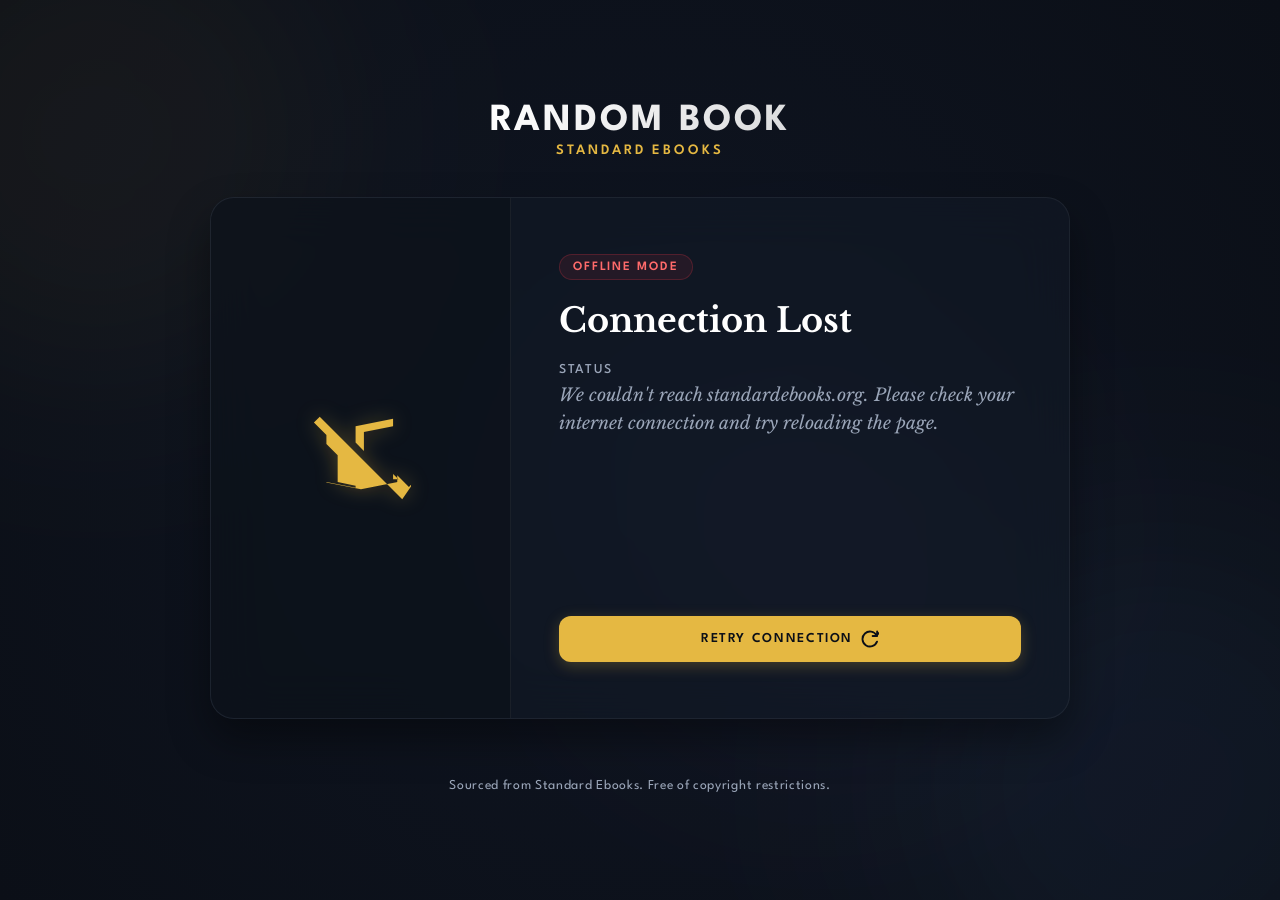
<file: offline.html>
<!DOCTYPE html>
<html lang="en">
<head>
  <meta charset="UTF-8">
  <meta name="viewport" content="width=device-width, initial-scale=1.0">
  <title>Random Book — Offline</title>
  
  <!-- Fonts -->
  <link rel="preconnect" href="https://fonts.googleapis.com">
  <link rel="preconnect" href="https://fonts.gstatic.com" crossorigin>
  <link href="https://fonts.googleapis.com/css2?family=Cinzel:wght@400;600;700&family=Outfit:wght@300;400;500;600&family=Playfair+Display:ital,wght@0,400;0,600;0,700;1,400&display=swap" rel="stylesheet">
  
  <link rel="stylesheet" href="styles.css">
  <style>
    /* Custom modifications for offline page */
    .offline-icon-wrapper {
      display: flex;
      justify-content: center;
      align-items: center;
      width: 100%;
      height: 100%;
      min-height: 280px;
    }
    
    .offline-svg {
      width: 100px;
      height: 100px;
      fill: var(--accent-gold);
      filter: drop-shadow(0 0 10px rgba(var(--accent-gold-rgb), 0.3));
      animation: pulse 2s infinite ease-in-out;
    }
    
    @keyframes pulse {
      0%, 100% { transform: scale(1); opacity: 0.8; }
      50% { transform: scale(1.05); opacity: 1; }
    }
  </style>
</head>
<body>
  <!-- Animated Background Canvas/Blobs -->
  <div class="bg-glow">
    <div class="blob blob-1"></div>
    <div class="blob blob-2"></div>
    <div class="blob blob-3"></div>
  </div>

  <div class="app-container">
    <header class="app-header">
      <h1 class="logo-text">Random Book</h1>
      <p class="subtitle">Standard Ebooks</p>
    </header>

    <main class="main-content">
      <div class="book-card">
        <!-- Left Side: Offline Visual -->
        <div class="cover-section">
          <div class="offline-icon-wrapper">
            <svg class="offline-svg" xmlns="http://www.w3.org/2000/svg" viewBox="0 0 24 24">
              <path d="M21.9 21.9l-19.8-19.8-1.4 1.4 3 3v11.359l8.3 1.641 8.5-1.684.2-.04v-1.635l2.8 2.8 1.4-1.4zm-11.2-2.732l-7-1.385v-9.142l2.7 2.7v6.442l4.3.85v.535zm10.3-2.043l-1.3-1.3v-11.458l-7 1.385v4.542l-2-2v-3.927l9-1.784v14.542z"/>
            </svg>
          </div>
        </div>

        <!-- Right Side: Details and Actions -->
        <div class="details-section">
          <div class="meta-container">
            <span class="discover-tag" style="background: rgba(220, 53, 69, 0.1); border-color: rgba(220, 53, 69, 0.25); color: #ff6b6b;">Offline Mode</span>
            <h2 class="book-title" style="font-size: 2.1rem;">Connection Lost</h2>
            <div class="author-label">Status</div>
            <h3 class="book-author" style="font-size: 1.1rem; color: var(--text-muted); font-weight: 300; line-height: 1.6; text-transform: none; letter-spacing: 0;">
              We couldn't reach standardebooks.org. Please check your internet connection and try reloading the page.
            </h3>
          </div>

          <div class="actions-container">
            <button onclick="window.location.reload()" class="btn btn-primary" style="flex: 1;">
              <span>Retry Connection</span>
              <svg width="18" height="18" viewBox="0 0 24 24" fill="none" stroke="currentColor" stroke-width="2.5" stroke-linecap="round" stroke-linejoin="round">
                <path d="M21.5 2v6h-6M21.34 15.57a10 10 0 1 1-.57-8.38l5.67-5.67"></path>
              </svg>
            </button>
          </div>
        </div>
      </div>
    </main>

    <footer class="app-footer">
      <p>Sourced from Standard Ebooks. Free of copyright restrictions.</p>
    </footer>
  </div>
</body>
</html>
</file>
<file: styles.css>
/* --- Google Fonts Integration --- */
@import url('https://fonts.googleapis.com/css2?family=League+Spartan:wght@300;400;500;600;700&family=Libre+Baskerville:ital,wght@0,400;0,700;1,400&family=Outfit:wght@400;600&display=swap');

:root {
  --bg-color: #0b0f17;
  --card-bg: rgba(18, 25, 38, 0.65);
  --card-border: rgba(255, 255, 255, 0.06);
  --text-main: #f3f5f9;
  --text-muted: #9ba6b9;
  --accent-gold: #e5b842;
  --accent-gold-hover: #f1cd6b;
  --accent-gold-rgb: 229, 184, 66;
  --btn-sec-bg: rgba(255, 255, 255, 0.05);
  --btn-sec-hover: rgba(255, 255, 255, 0.1);
  --btn-sec-border: rgba(255, 255, 255, 0.1);
  --font-serif: 'Libre Baskerville', 'Georgia', serif;
  --font-display: 'League Spartan', 'Outfit', sans-serif;
  --font-sans: 'League Spartan', 'Outfit', sans-serif;
  --shadow-lg: 0 20px 40px rgba(0, 0, 0, 0.4);
  --shadow-glow: 0 0 30px rgba(229, 184, 66, 0.15);
}

* { box-sizing: border-box; margin: 0; padding: 0; }

body {
  background-color: var(--bg-color);
  color: var(--text-main);
  font-family: var(--font-sans);
  min-height: 100vh;
  display: flex;
  justify-content: center;
  align-items: center;
  overflow-x: hidden;
  position: relative;
}

.bg-glow {
  position: fixed; top: 0; left: 0; width: 100vw; height: 100vh;
  z-index: -1; overflow: hidden;
  background: radial-gradient(circle at 50% 50%, #0f1522, var(--bg-color));
}
.blob {
  position: absolute; border-radius: 50%; filter: blur(100px);
  opacity: 0.4; mix-blend-mode: screen;
  animation: moveBlob 20s infinite ease-in-out alternate;
}
.blob-1 { width: 450px; height: 450px; background: rgba(var(--accent-gold-rgb), 0.12); top: -10%; left: -10%; animation-duration: 25s; }
.blob-2 { width: 500px; height: 500px; background: rgba(44, 82, 130, 0.25); bottom: -15%; right: -10%; animation-duration: 30s; animation-delay: -5s; }
.blob-3 { width: 350px; height: 350px; background: rgba(128, 90, 213, 0.15); top: 40%; left: 50%; animation-duration: 20s; animation-delay: -10s; }
@keyframes moveBlob {
  0% { transform: translate(0, 0) scale(1); }
  50% { transform: translate(80px, 50px) scale(1.1); }
  100% { transform: translate(-50px, -80px) scale(0.95); }
}

.app-container {
  width: 100%; max-width: 1100px; padding: 2.5rem 1.5rem;
  display: flex; flex-direction: column; align-items: center; gap: 2.5rem; z-index: 1;
}
.app-header { text-align: center; animation: fadeInDown 0.8s ease-out forwards; }
.logo-text {
  font-family: var(--font-display); font-weight: 700; font-size: 2.4rem;
  letter-spacing: 0.08em; text-transform: uppercase; color: var(--text-main);
  margin-bottom: 0.4rem;
  background: linear-gradient(135deg, #fff, rgba(255, 255, 255, 0.85));
  -webkit-background-clip: text; -webkit-text-fill-color: transparent;
}
.subtitle {
  font-family: var(--font-display); font-size: 0.9rem; letter-spacing: 0.2em;
  text-transform: uppercase; color: var(--accent-gold); font-weight: 600;
}

/* --- Main Card - LOCKED --- */
.book-card {
  width: 100%; max-width: 860px; min-height: 520px;
  background: var(--card-bg); backdrop-filter: blur(24px); -webkit-backdrop-filter: blur(24px);
  border: 1px solid var(--card-border); border-radius: 24px; box-shadow: var(--shadow-lg);
  display: grid; grid-template-columns: 300px minmax(0, 1fr); grid-template-rows: 1fr;
  overflow: hidden; align-items: stretch;
  transition: box-shadow 0.5s ease, border-color 0.5s ease;
  animation: fadeInUp 0.9s cubic-bezier(0.16, 1, 0.3, 1) forwards;
}
.book-card:hover { border-color: rgba(var(--accent-gold-rgb), 0.2); box-shadow: var(--shadow-lg), var(--shadow-glow); }

/* --- Cover --- */
.cover-section {
  padding: 3rem; background: rgba(0, 0, 0, 0.2);
  display: flex; justify-content: center; align-items: center; position: relative;
  border-right: 1px solid var(--card-border); min-width: 0; min-height: 520px;
}
.cover-wrapper {
  position: relative; width: 260px; height: 390px; flex-shrink: 0;
  border-radius: 8px; box-shadow: 0 15px 35px rgba(0, 0, 0, 0.5);
  overflow: hidden; background: #121824;
  transform: perspective(1000px) rotateY(-5deg);
  transition: transform 0.6s cubic-bezier(0.16, 1, 0.3, 1), box-shadow 0.6s ease;
}
.cover-wrapper:hover {
  transform: perspective(1000px) rotateY(0deg) scale(1.04);
  box-shadow: 0 25px 45px rgba(0, 0, 0, 0.6), 0 0 15px rgba(var(--accent-gold-rgb), 0.1);
}
.cover-img {
  position: absolute; top: 0; left: 0; width: 100%; height: 100%;
  object-fit: cover; transition: opacity 0.5s ease, filter 0.5s ease;
}
.blur-placeholder { filter: blur(15px); z-index: 1; }
.main-cover { opacity: 0; z-index: 2; }
.main-cover.loaded { opacity: 1; }
.loading-overlay {
  position: absolute; top: 0; left: 0; width: 100%; height: 100%;
  background: rgba(11, 15, 23, 0.7); backdrop-filter: blur(4px);
  display: flex; justify-content: center; align-items: center; z-index: 3;
  opacity: 0; pointer-events: none; transition: opacity 0.3s ease;
}
.loading-overlay.active { opacity: 1; pointer-events: auto; }
.spinner {
  width: 45px; height: 45px; border: 3.5px solid rgba(255, 255, 255, 0.1);
  border-radius: 50%; border-top-color: var(--accent-gold);
  animation: spin 1s linear infinite;
}
@keyframes spin { to { transform: rotate(360deg); } }

/* --- Details - FIXED LAYOUT NO JUMP --- */
.details-section {
  padding: 3.5rem 3rem;
  display: flex;
  flex-direction: column;
  justify-content: flex-start;
  gap: 0;
  min-width: 0;
  min-height: 520px;
}

.meta-container {
  display: flex;
  flex-direction: column;
  gap: 0;
  flex: 0 0 auto;
  min-height: auto;
  justify-content: flex-start;
  animation: fadeIn 0.8s ease-out;
}

.discover-tag {
  align-self: flex-start;
  font-family: var(--font-display); font-size: 0.8rem; font-weight: 600;
  text-transform: uppercase; letter-spacing: 0.15em; color: var(--accent-gold);
  background: rgba(var(--accent-gold-rgb), 0.1); padding: 0.35rem 0.8rem;
  border-radius: 30px; border: 1px solid rgba(var(--accent-gold-rgb), 0.25);
  margin-bottom: 1.2rem;
}

.book-title {
  font-family: var(--font-serif);
  font-size: clamp(1.6rem, 2.2vw, 2.5rem);
  font-weight: 700;
  line-height: 1.25;
  color: #ffffff;
  display: -webkit-box;
  -webkit-line-clamp: 3;
  -webkit-box-orient: vertical;
  overflow: hidden;
  text-wrap: balance;
}

.author-label {
  font-family: var(--font-display); font-size: 0.85rem; font-weight: 500;
  text-transform: uppercase; letter-spacing: 0.12em; color: var(--text-muted);
  margin-top: 1.4rem;
  margin-bottom: 0.3rem;
}

.book-author {
  font-family: var(--font-serif);
  font-size: clamp(1.1rem, 1.5vw, 1.45rem);
  font-style: italic; font-weight: 400; color: #fff;
  display: -webkit-box; -webkit-line-clamp: 2; -webkit-box-orient: vertical;
  overflow: hidden;
}

.translator-info {
  font-family: var(--font-serif); font-size: 0.95rem; font-style: italic;
  color: var(--text-muted); margin-top: 0.6rem;
  display: none;
}
.translator-info.visible { display: block; }
.translator-info span { font-weight: 400; color: var(--text-main); font-style: normal; }

/* --- Buttons - PINNED TO BOTTOM --- */
.actions-container {
  display: flex; flex-wrap: wrap; gap: 0.8rem;
  margin-top: auto;
  padding-top: 2rem;
  width: 100%;
}

.btn {
  display: inline-flex; align-items: center; justify-content: center; gap: 0.5rem;
  padding: 0.9rem 1.4rem; font-size: 0.85rem; font-weight: 600;
  text-transform: uppercase; letter-spacing: 0.12em; border-radius: 12px;
  cursor: pointer; text-decoration: none;
  transition: all 0.3s cubic-bezier(0.16, 1, 0.3, 1);
  font-family: var(--font-display); white-space: nowrap;
}
.btn-primary {
  background: var(--accent-gold); color: #0b0f17; border: none;
  box-shadow: 0 4px 15px rgba(var(--accent-gold-rgb), 0.25); flex: 1 1 180px;
}
.btn-primary:hover { background: var(--accent-gold-hover); box-shadow: 0 6px 20px rgba(var(--accent-gold-rgb), 0.4); transform: translateY(-2px); }
.btn-primary:active { transform: translateY(0); }
.btn-secondary {
  background: var(--btn-sec-bg); color: var(--text-main);
  border: 1px solid var(--btn-sec-border); flex: 1 1 150px;
}
.btn-secondary:hover { background: var(--btn-sec-hover); border-color: rgba(255, 255, 255, 0.25); transform: translateY(-2px); }
.btn-secondary:active { transform: translateY(0); }
.btn-primary:hover .icon-arrow { transform: translateX(4px); }
.icon-arrow { transition: transform 0.3s ease; }
.btn-secondary:hover .icon-refresh { transform: rotate(180deg); }
.icon-refresh { transition: transform 0.5s cubic-bezier(0.16, 1, 0.3, 1); }

/* --- Footer --- */
.app-footer {
  font-family: var(--font-display); text-align: center; font-size: 0.85rem;
  color: var(--text-muted); letter-spacing: 0.05em; line-height: 1.6;
  margin-top: 1rem; animation: fadeInUp 1s ease-out forwards;
}
.app-footer a { color: var(--accent-gold); text-decoration: none; font-weight: 600; border-bottom: 1px solid transparent; transition: border-color 0.3s ease; }
.app-footer a:hover { border-color: var(--accent-gold); }

/* --- Animations --- */
.fade-out { opacity: 0; transform: translateY(5px); }
.fade-in { opacity: 1; transform: translateY(0); }
@keyframes fadeInDown { from { opacity: 0; transform: translateY(-20px); } to { opacity: 1; transform: translateY(0); } }
@keyframes fadeInUp { from { opacity: 0; transform: translateY(30px); } to { opacity: 1; transform: translateY(0); } }
@keyframes fadeIn { from { opacity: 0; } to { opacity: 1; } }

/* --- Responsive --- */
@media (max-width: 980px) {
  .app-container { padding: 1.5rem 1rem; gap: 1.5rem; }
  .logo-text { font-size: 1.9rem; }
  .book-card {
    grid-template-columns: 1fr;
    border-radius: 20px;
    width: 100%;
    min-height: 780px;
  }
  .cover-section {
    padding: 2.5rem 2rem; border-right: none;
    border-bottom: 1px solid var(--card-border); width: 100%; min-height: 400px;
  }
  .cover-wrapper { width: 220px; height: 330px; }
  .details-section {
    padding: 2rem 2rem 2.5rem;
    min-height: 380px;
    justify-content: flex-start;
  }
  .meta-container { min-height: auto; }
  .book-title { font-size: clamp(1.5rem, 4vw, 2rem); }
  .book-author { font-size: 1.3rem; }
}

@media (max-width: 480px) {
  .book-card { min-height: 720px; }
  .cover-section { min-height: 360px; }
  .details-section { min-height: 360px; padding: 1.75rem 1.75rem 2rem; }
  .book-title { font-size: clamp(1.35rem, 5vw, 1.75rem); }
  .actions-container { flex-direction: column; width: 100%; }
  .btn { width: 100%; padding: 0.85rem 1.2rem; flex: none; }
  }
</file>
